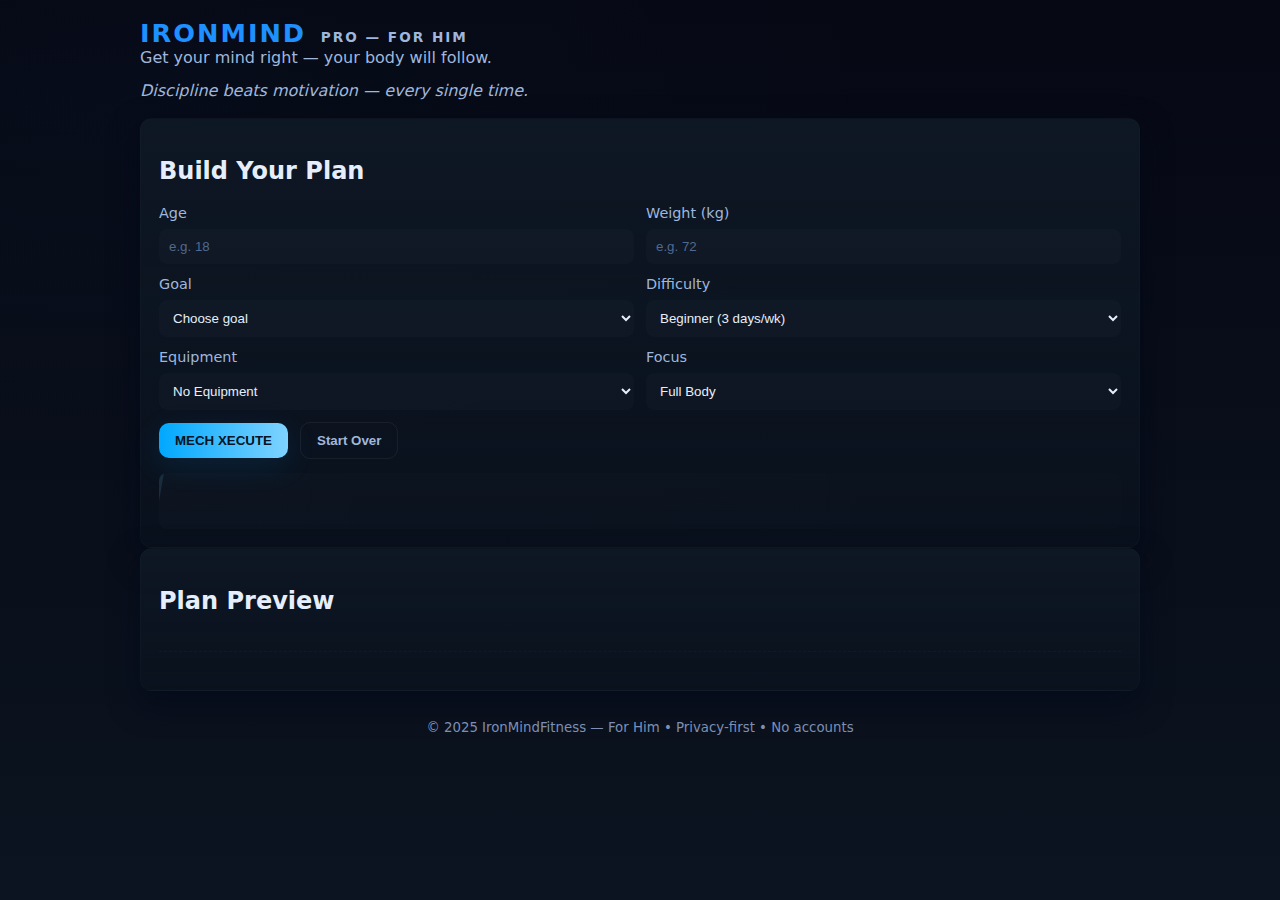
<file: index.html>
<!doctype html>
<html lang="en">
<head>
  <meta charset="utf-8" />
  <meta name="viewport" content="width=device-width,initial-scale=1" />
  <title>IronMind — For Him</title>
  <link rel="stylesheet" href="style.css">
</head>
<body>
  <div class="wrap">
    <header class="site-header">
      <div class="brand">
        <h1>IRONMIND<span class="pro"> PRO — FOR HIM</span></h1>
        <p class="tagline">Get your mind right — your body will follow.</p>
      </div>
      <div class="motivation" id="motivation">Discipline beats motivation — every single time.</div>
    </header>

    <main>
      <section class="controls card">
        <h2>Build Your Plan</h2>

        <div class="grid">
          <label>Age
            <input id="age" type="number" min="12" max="100" placeholder="e.g. 18">
          </label>

          <label>Weight (kg)
            <input id="weight" type="number" min="20" max="300" placeholder="e.g. 72">
          </label>

          <label>Goal
            <select id="goal">
              <option value="">Choose goal</option>
              <option value="bulk">Muscle Gain (Bulk)</option>
              <option value="cut">Fat Loss (Cut)</option>
              <option value="fit">Stay Fit</option>
            </select>
          </label>

          <label>Difficulty
            <select id="difficulty">
              <option value="beginner">Beginner (3 days/wk)</option>
              <option value="intermediate">Intermediate (4–5 days/wk)</option>
              <option value="hardcore">Hardcore (5–6 days/wk)</option>
            </select>
          </label>

          <label>Equipment
            <select id="equipment">
              <option value="none">No Equipment</option>
              <option value="basic">Basic (Dumbbells / Bands)</option>
              <option value="gym">Full Gym</option>
            </select>
          </label>

          <label>Focus
            <select id="focus">
              <option value="full">Full Body</option>
              <option value="upper">Upper Body</option>
              <option value="lower">Lower Body</option>
              <option value="core">Core</option>
            </select>
          </label>
        </div>

        <div class="controls-row">
          <button id="generateBtn" class="btn primary">MECH XECUTE</button>
          <button id="resetBtn" class="btn ghost">Start Over</button>
        </div>

        <!-- Mech Xecute visual -->
        <div class="xecute" id="xecute">
          <div class="surge"></div>
          <div class="xtext">XECUTE MODE</div>
        </div>
      </section>

      <section class="output card" id="outputSection" aria-live="polite">
        <h2>Plan Preview</h2>
        <div id="planMeta" class="plan-meta"></div>
        <div id="warmup" class="warmup"></div>
        <div id="workoutList" class="workout-list"></div>
        <div id="nutrition" class="nutrition"></div>
        <div id="motivateBox" class="motivate"></div>
      </section>
    </main>

    <footer class="site-footer">
      <small>© 2025 IronMindFitness — For Him • Privacy-first • No accounts</small>
    </footer>
  </div>

  <script src="script.js" defer></script>
</body>
</html>
</file>
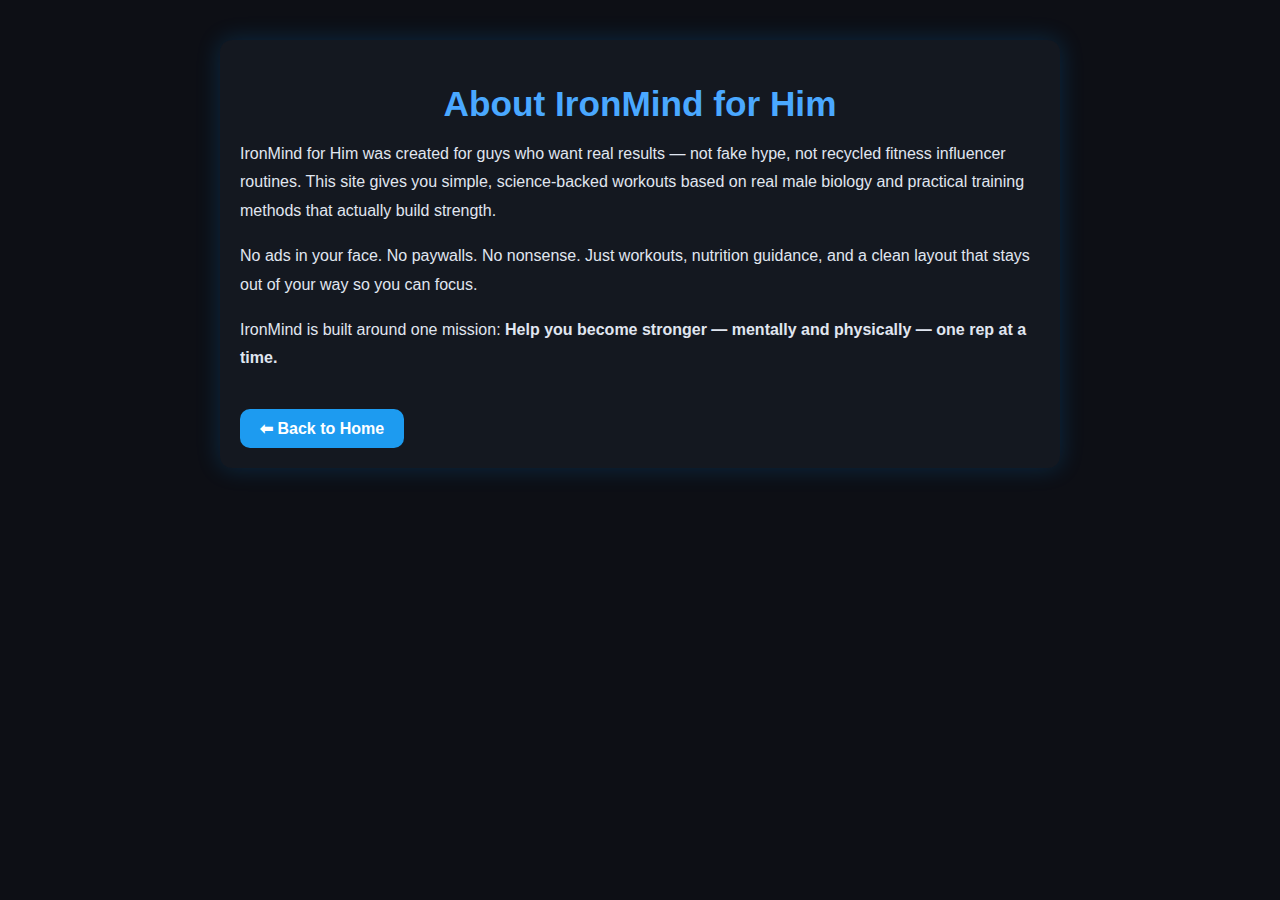
<file: about.html>
<!DOCTYPE html>
<html lang="en">
<head>
    <meta charset="UTF-8">
    <title>About – IronMind for Him</title>
    <link rel="stylesheet" href="pages.css">
</head>

<body>
    <div class="container">
        <h1>About IronMind for Him</h1>

        <p>
            IronMind for Him was created for guys who want real results — not fake hype, not recycled fitness
            influencer routines. This site gives you simple, science-backed workouts based on real male biology
            and practical training methods that actually build strength.
        </p>

        <p>
            No ads in your face. No paywalls. No nonsense.  
            Just workouts, nutrition guidance, and a clean layout that stays out of your way so you can focus.
        </p>

        <p>
            IronMind is built around one mission:  
            <strong>Help you become stronger — mentally and physically — one rep at a time.</strong>
        </p>

        <a href="index.html" class="back-btn">⬅ Back to Home</a>
    </div>
</body>
</html>
</file>
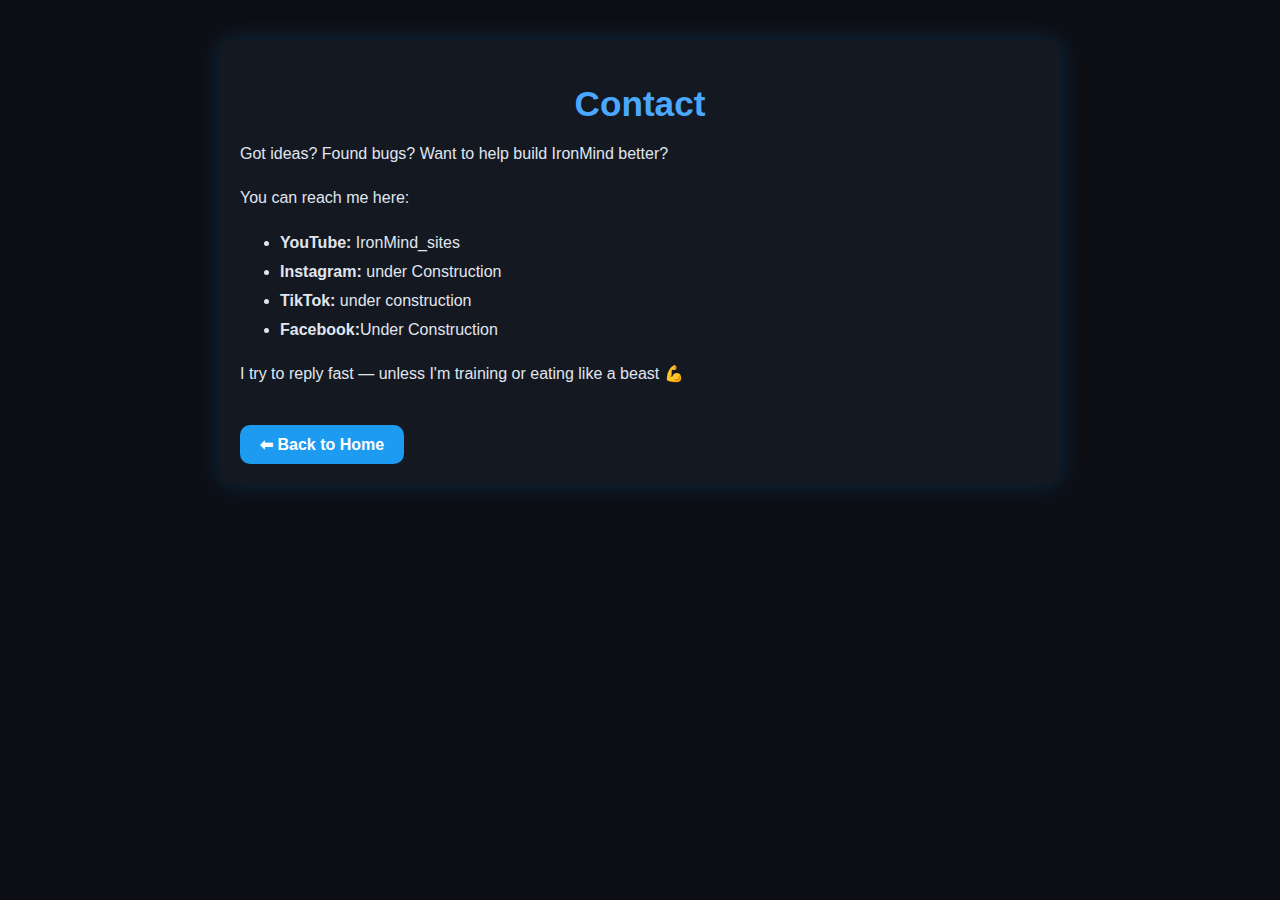
<file: contact.html>
<!DOCTYPE html>
<html lang="en">
<head>
    <meta charset="UTF-8">
    <title>Contact – IronMind for Him</title>
    <link rel="stylesheet" href="pages.css">
</head>

<body>
    <div class="container">
        <h1>Contact</h1>

        <p>Got ideas? Found bugs? Want to help build IronMind better?</p>

        <p>You can reach me here:</p>

        <ul>
            <li><strong>YouTube:</strong> IronMind_sites </li>
            <li><strong>Instagram:</strong>  under Construction</li>
            <li><strong>TikTok:</strong> under construction</li>
            <li><strong>Facebook:</strong>Under Construction</li>
        
        </ul>

        <p>I try to reply fast — unless I'm training or eating like a beast 💪</p>

        <a href="index.html" class="back-btn">⬅ Back to Home</a>
    </div>
</body>
</html>
</file>
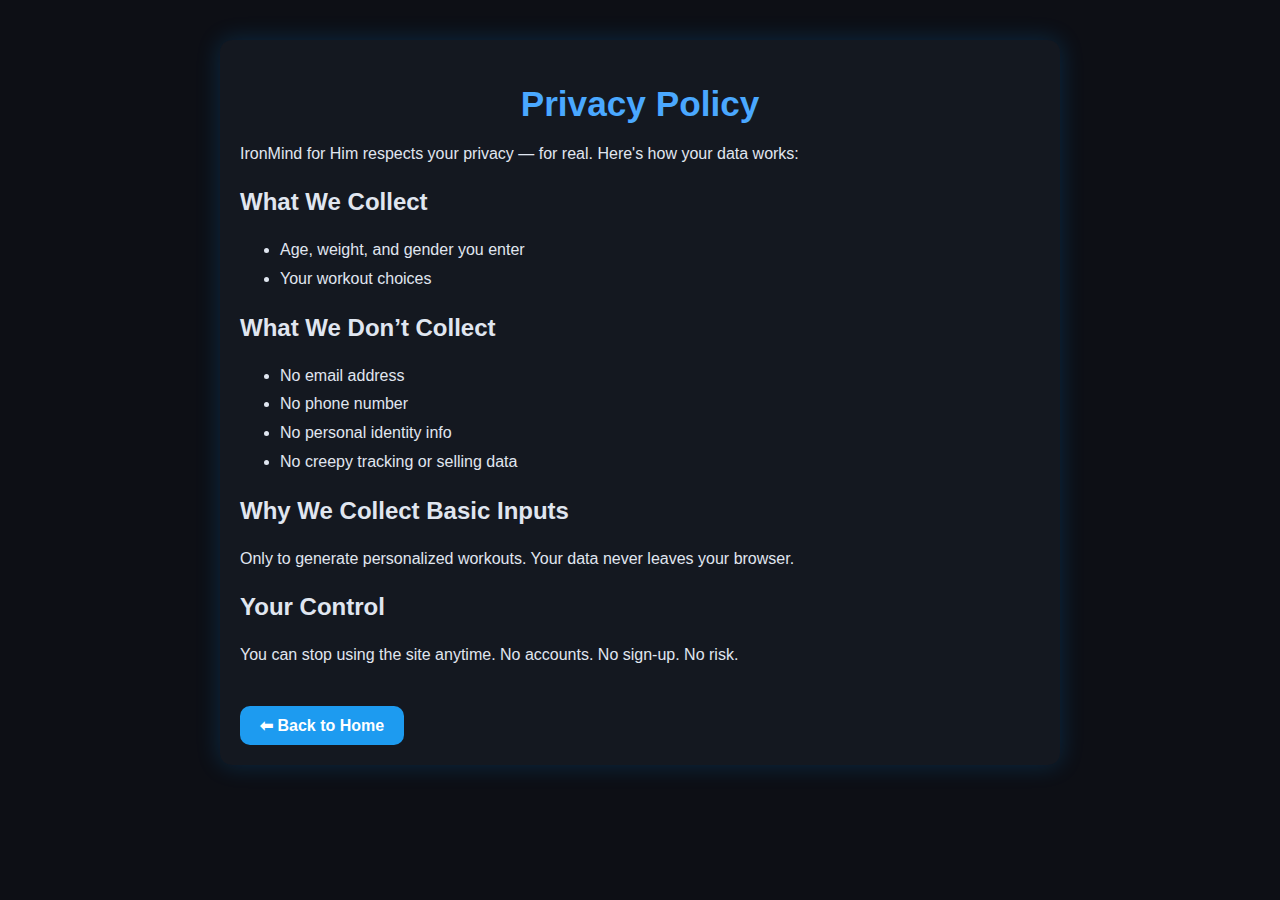
<file: privacy.html>
<!DOCTYPE html>
<html lang="en">
<head>
    <meta charset="UTF-8">
    <title>Privacy Policy – IronMind for Him</title>
    <link rel="stylesheet" href="pages.css">
</head>

<body>
    <div class="container">
        <h1>Privacy Policy</h1>

        <p>IronMind for Him respects your privacy — for real. Here's how your data works:</p>

        <h2>What We Collect</h2>
        <ul>
            <li>Age, weight, and gender you enter</li>
            <li>Your workout choices</li>
        </ul>

        <h2>What We Don’t Collect</h2>
        <ul>
            <li>No email address</li>
            <li>No phone number</li>
            <li>No personal identity info</li>
            <li>No creepy tracking or selling data</li>
        </ul>

        <h2>Why We Collect Basic Inputs</h2>
        <p>Only to generate personalized workouts. Your data never leaves your browser.</p>

        <h2>Your Control</h2>
        <p>You can stop using the site anytime. No accounts. No sign-up. No risk.</p>

        <a href="index.html" class="back-btn">⬅ Back to Home</a>
    </div>
</body>
</html>
</file>
<file: style.css>
:root{
  --bg:#060814;
  --card:#0e1724;
  --muted:#9fb7dd;
  --accent:#00a8ff; /* electric blue */
  --accent-2:#7fd3ff;
  --glass: rgba(255,255,255,0.03);
  --radius:12px;
  --accent-strong: #1e90ff;
  --danger: #ff5c5c;
  --text:#e6eefb;
}

*{box-sizing:border-box}
html,body{height:100%}
body{
  margin:0;
  font-family:Inter, Poppins, system-ui, -apple-system, "Segoe UI", Roboto, "Helvetica Neue", Arial;
  background: radial-gradient(800px 400px at 10% 10%, rgba(0,168,255,0.02), transparent), linear-gradient(180deg,var(--bg), #0b1420);
  color:var(--text);
  -webkit-font-smoothing:antialiased;
  -moz-osx-font-smoothing:grayscale;
  padding:18px;
}

.wrap{max-width:1000px;margin:0 auto;display:flex;flex-direction:column;gap:18px}

/* Header */
.site-header{display:flex;flex-direction:column;gap:8px;align-items:flex-start}
.brand h1{margin:0;font-size:1.6rem;letter-spacing:2px;color:var(--accent-strong)}
.brand .pro{font-weight:700;color:var(--muted);font-size:.85rem;margin-left:8px}
.tagline{margin:0;color:var(--muted)}
.motivation{margin-top:6px;color:var(--muted);font-style:italic}

/* Cards */
.card{background:linear-gradient(180deg,var(--card), rgba(10,18,30,0.8));padding:18px;border-radius:var(--radius);box-shadow:0 12px 30px rgba(2,6,23,0.6);border:1px solid rgba(255,255,255,0.02)}

/* Input grid */
.grid{display:grid;grid-template-columns:repeat(2,1fr);gap:12px}
label{display:flex;flex-direction:column;font-size:0.9rem;color:var(--muted)}
input,select{margin-top:8px;padding:10px;border-radius:8px;border:none;background:rgba(255,255,255,0.02);color:var(--text);outline:none}
input::placeholder{color:#4f6a8f}

/* Controls row */
.controls-row{display:flex;gap:12px;margin-top:12px;align-items:center}
.btn{padding:10px 16px;border-radius:10px;border:none;cursor:pointer;font-weight:700}
.btn.primary{background:linear-gradient(90deg,var(--accent),var(--accent-2));color:#041423;box-shadow:0 8px 30px rgba(0,168,255,0.12)}
.btn.ghost{background:transparent;border:1px solid rgba(255,255,255,0.06);color:var(--muted)}

/* Xecute visuals */
.xecute{height:56px;margin-top:14px;border-radius:8px;overflow:hidden;position:relative;background:linear-gradient(90deg, rgba(255,255,255,0.01), rgba(255,255,255,0.005));display:flex;align-items:center;justify-content:center}
.xecute .surge{position:absolute;left:-100%;top:0;bottom:0;width:100%;background:linear-gradient(90deg, rgba(0,168,255,0.02), rgba(127,211,255,0.12));transform:skewX(-10deg);transition:all 900ms cubic-bezier(.2,.9,.2,1)}
.xecute.active .surge{left:0;transition:all 900ms cubic-bezier(.1,.9,.2,1)}
.xecute .xtext{position:relative;font-weight:900;color:var(--accent-strong);letter-spacing:2px;opacity:0;transform:translateY(6px);transition:all 350ms}
.xecute.active .xtext{opacity:1;transform:translateY(0);text-shadow:0 6px 28px rgba(30,144,255,0.18)}

/* Output area */
.output-section{display:block}
.plan-meta{font-size:0.95rem;color:var(--muted);margin-bottom:10px}
.warmup{margin-bottom:12px;color:var(--muted)}
.workout-list{display:flex;flex-direction:column;gap:12px}

/* workout card */
.wcard{
  background:linear-gradient(180deg, rgba(255,255,255,0.02), rgba(255,255,255,0.01));
  border-left:6px solid var(--accent-strong);
  padding:12px;border-radius:8px;opacity:0;transform:translateY(14px);transition:all 360ms cubic-bezier(.2,.9,.2,1)
}
.wcard.show{opacity:1;transform:translateY(0)}
.wcard h4{margin:0 0 6px;font-size:1.05rem}
.wcard .meta{font-size:0.95rem;color:var(--muted)}
.wcard .why{margin-top:8px;color:#d8e9ff}

/* nutrition */
.nutrition{margin-top:16px;padding-top:8px;border-top:1px dashed rgba(255,255,255,0.03)}
.nutrition h3{color:var(--accent-strong);margin:6px 0}
.nutrition p{color:var(--muted);margin:6px 0}

/* motivate box */
.motivate{margin-top:12px;color:var(--accent-2);font-weight:700}

/* footer */
.site-footer{text-align:center;color:#7d8fb4;padding:8px}

/* responsive */
@media (max-width:760px){
  .grid{grid-template-columns:1fr}
  .controls-row{flex-direction:column;align-items:stretch}
  .about-right{display:none}
}
</file>
<file: pages.css>
/* GENERAL PAGE THEME */
body {
  background: #0d0f15;
  color: #e0e6f0;
  font-family: "Poppins", sans-serif;
  margin: 0;
  padding: 0;
}

.container {
  width: 90%;
  max-width: 800px;
  margin: 40px auto;
  padding: 20px;
  background: #141820;
  border-radius: 12px;
  box-shadow: 0 0 25px rgba(0, 150, 255, 0.2);
  animation: fadeIn 0.8s ease-in-out;
}

h1 {
  color: #4aa8ff;
  font-size: 2.2rem;
  margin-bottom: 15px;
  text-align: center;
}

p, li {
  line-height: 1.8;
  font-size: 1rem;
}

/* BUTTONS */
.back-btn {
  display: inline-block;
  margin-top: 20px;
  text-decoration: none;
  padding: 10px 20px;
  background: #1d9bf0;
  color: white;
  font-weight: 600;
  border-radius: 10px;
  transition: 0.25s;
}

.back-btn:hover {
  background: #1475b8;
  transform: scale(1.05);
}

/* FADE ANIMATION */
@keyframes fadeIn {
  from { opacity: 0; transform: translateY(20px); }
  to { opacity: 1; transform: translateY(0); }
}
</file>
